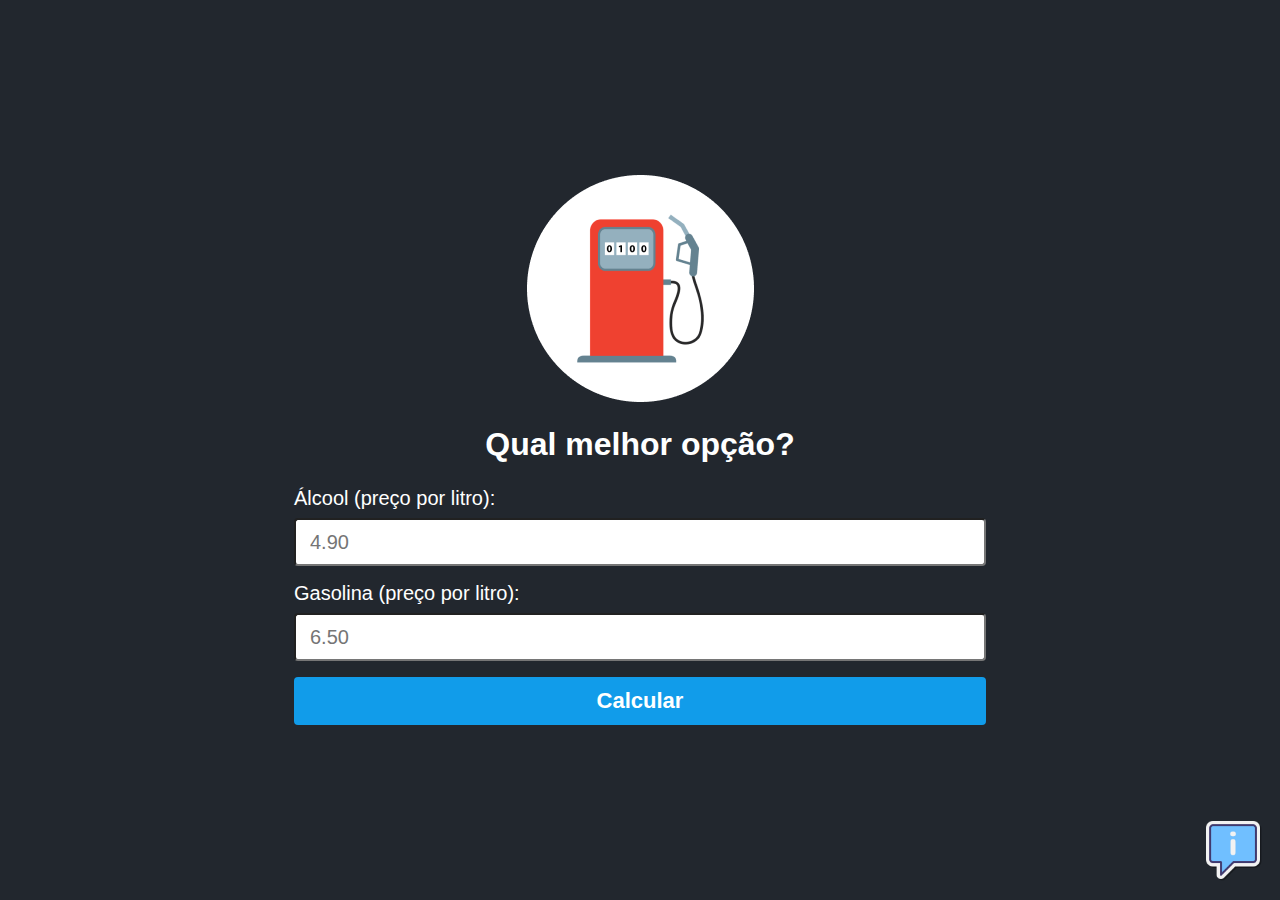
<file: index.html>
<!DOCTYPE html>
<html lang="pt-br">
<head>
    <meta charset="UTF-8">
    <meta http-equiv="X-UA-Compatible" content="IE=edge">
    <meta name="viewport" content="width=device-width, initial-scale=1.0">
    <meta name="keywords" content="Calculado gasolina ou álcool">
    <link rel="stylesheet" href="style.css"/>
    
    <title>Calculado Gasolina ou Ácool</title>
</head>
<body>
    
    <main class="container">
        <img class="logo" src="./assets/logo.png" alt="Logo gasolina ou álcool">
        <h1 class="title">Qual melhor opção?</h1>

        <form onsubmit="calcular(event)" class="form">
            <label>Álcool (preço por litro):</label>
            <input 
            id="alcool"
            class="input"
            type="number"
            placeholder="4.90"
            min="1"
            step="0.01"
            required
            />

            <label>Gasolina (preço por litro):</label>
            <input
            id="gasolina"
            class="input" 
            type="number"
            placeholder="6.50"
            min="1"
            step="0.01"
            required
            />

            <input class="button" type="submit" value="Calcular"/>
        </form>

        <section id="content-result" class="result hide">
             <span id="text-result">Compensa usar Álcool</span>
             
             <span id="alcool-result">Álcool R$ 3.90</span>
             <span id="gasolina-result">Gasolina R$ 6.80</span>
        </section>

    </main>

    <div class="info">
        <span class="tooltip" >Veja como é feito o calculo</span>
        <a href="calculo.html">
            <img class="info-img" src="./assets/info.png" alt="Veja como é feito o calculo">
        </a>
    </div>

    <script src="script.js"></script>
</body>
</html>
</file>
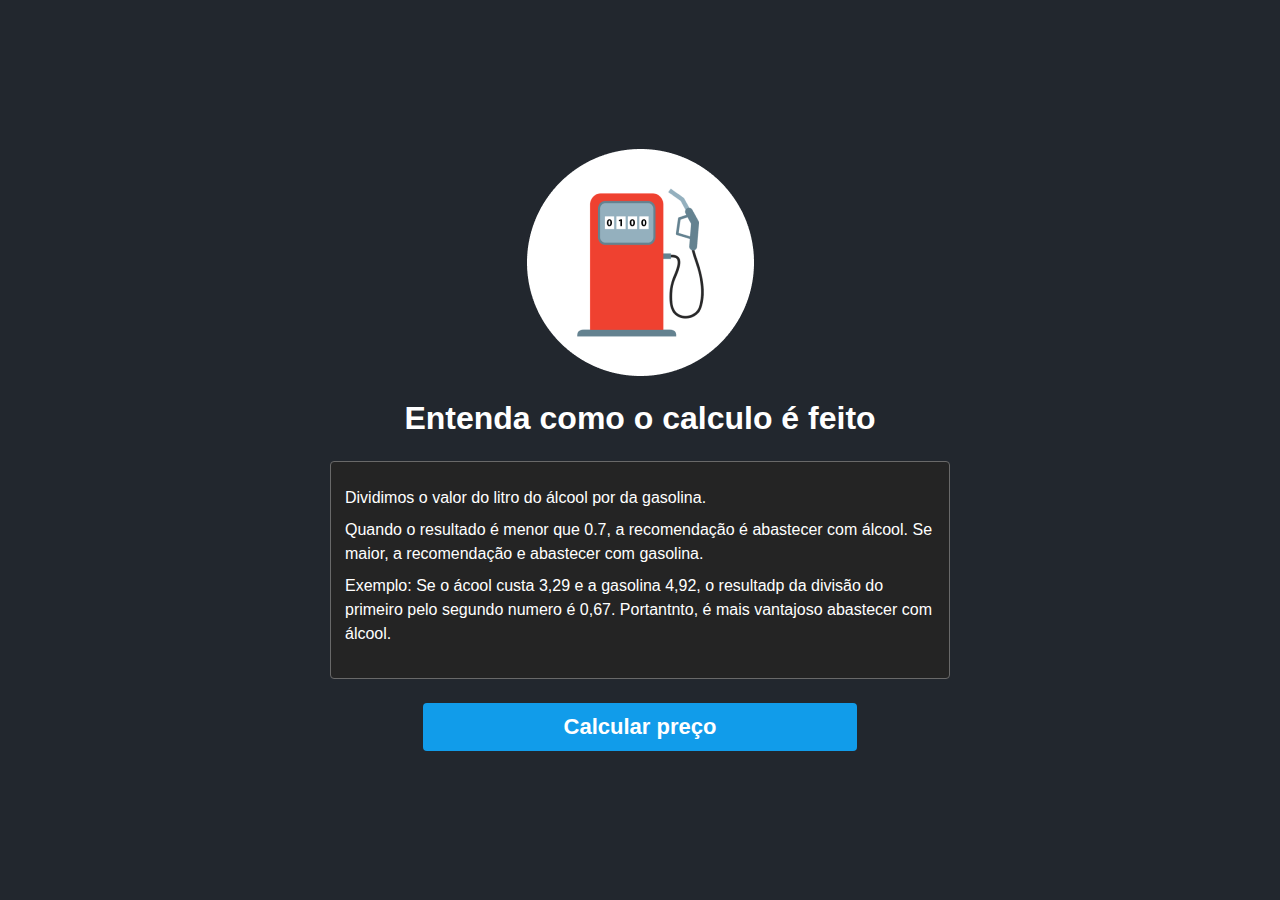
<file: calculo.html>
<!DOCTYPE html>
<html lang="pt-br">
<head>
    <meta charset="UTF-8">
    <meta http-equiv="X-UA-Compatible" content="IE=edge">
    <meta name="viewport" content="width=device-width, initial-scale=1.0">
    <link rel="stylesheet" href="style.css">

    <title>Entenda como calculo é feito</title>
</head>
<body>

    <img class="logo" src="./assets/logo.png" alt="Logo gasolina ou álcool">
    <h1 class="title">Entenda como o calculo é feito</h1>

    <main class="container">

        <section class="sobre">
            <p>
                Dividimos o valor do litro do álcool por da gasolina.
            </p>
            <p>
                Quando o resultado é menor que 0.7, a recomendação é abastecer com álcool.
                Se maior, a recomendação e abastecer com gasolina.
            </p>
            <p>
                Exemplo: Se o ácool custa 3,29 e a gasolina 4,92, o resultadp da divisão do primeiro
                pelo segundo numero é 0,67. Portantnto, é mais vantajoso abastecer com álcool.   
            </p>            
        </section>
        <a class="button-calcular" href="index.html">
            Calcular preço
        </a>
    </main>
    
</body>
</html>
</file>
<file: style.css>
*{
    margin: 0 auto;
    font-family: sans-serif;
    box-sizing: border-box;
}

body{
    background-color: #22272e;
    height: 100vh;
    display: flex;
    justify-content: center;
    align-items: center;
    flex-direction: column;
}

.container{
    max-width: 720px;
    display: flex;
    flex-direction: column;
    justify-content: center;
    align-items: center;
    padding: 0 14px;
}

.logo{
    max-width: 227px;
}

.title{
    text-align: center;
    color: #fff;
    margin: 24px 0;  
}

.form label{
    color: #fff;
    font-size: 20px;

}

.input{
    width: 100%;
    height: 48px;
    border-radius: 4px;
    font-size: 20px;
    padding: 0 14px;
    margin-top: 8px;
    margin-bottom: 16px;
}

.button{
    width: 100%;
    height: 48px;
    background-color: #119cea;
    cursor: pointer;
    border: 0;
    border-radius: 4px;
    color: #fff;
    font-size: 22px;
    font-weight: bold;
}

.result{
    background-color: #00b63e;
    max-width: 5;
    padding: 20px 28px;
    text-align: center;
    margin-top: 28px;
    border-radius: 4px;
    display: flex;
    flex-direction: column;
    border: 1px solid #696969;
    user-select: none;
    transition: transform 0.8s;
}

.hide{
    display: none;
}

.result:hover{
    transform: scale(1.2);
}

.result span{
    color: #fff;
    margin-bottom: 12px;
}

#test-result{
    font-size: 24px;
    font-weight: bold;
}

.info{
    position: fixed;
    right: 14px;
    bottom: 15px;
}

.info-img{
    width: 66px;
    height: 66px;
}

.tooltip{
    color: #fff;
    background-color: #0f0f0f;
    padding: 10px 8px;
    border-radius:  6px ;
    position: relative;
    bottom: 28px;
    display: none;
}

.info:hover .tooltip{
    display: inline;
}

.sobre{
    max-width: 620px;
    background-color: #242424;
    padding: 24px 14px;
    border: 1px solid #696969;
    border-radius: 4px;
}

.sobre p {
    color: #fff;
    margin-bottom: 8px;
    line-height: 150%;
}

.button-calcular{
    background-color: #119cea;
    height: 48px;
    width: 70%;
    display: flex;
    justify-content: center;
    align-items: center;
    color: #fff;
    text-decoration: none;
    font-size: 22px;
    font-weight: bold;
    margin-top: 24px;
    border-radius: 4px;
}
</file>
